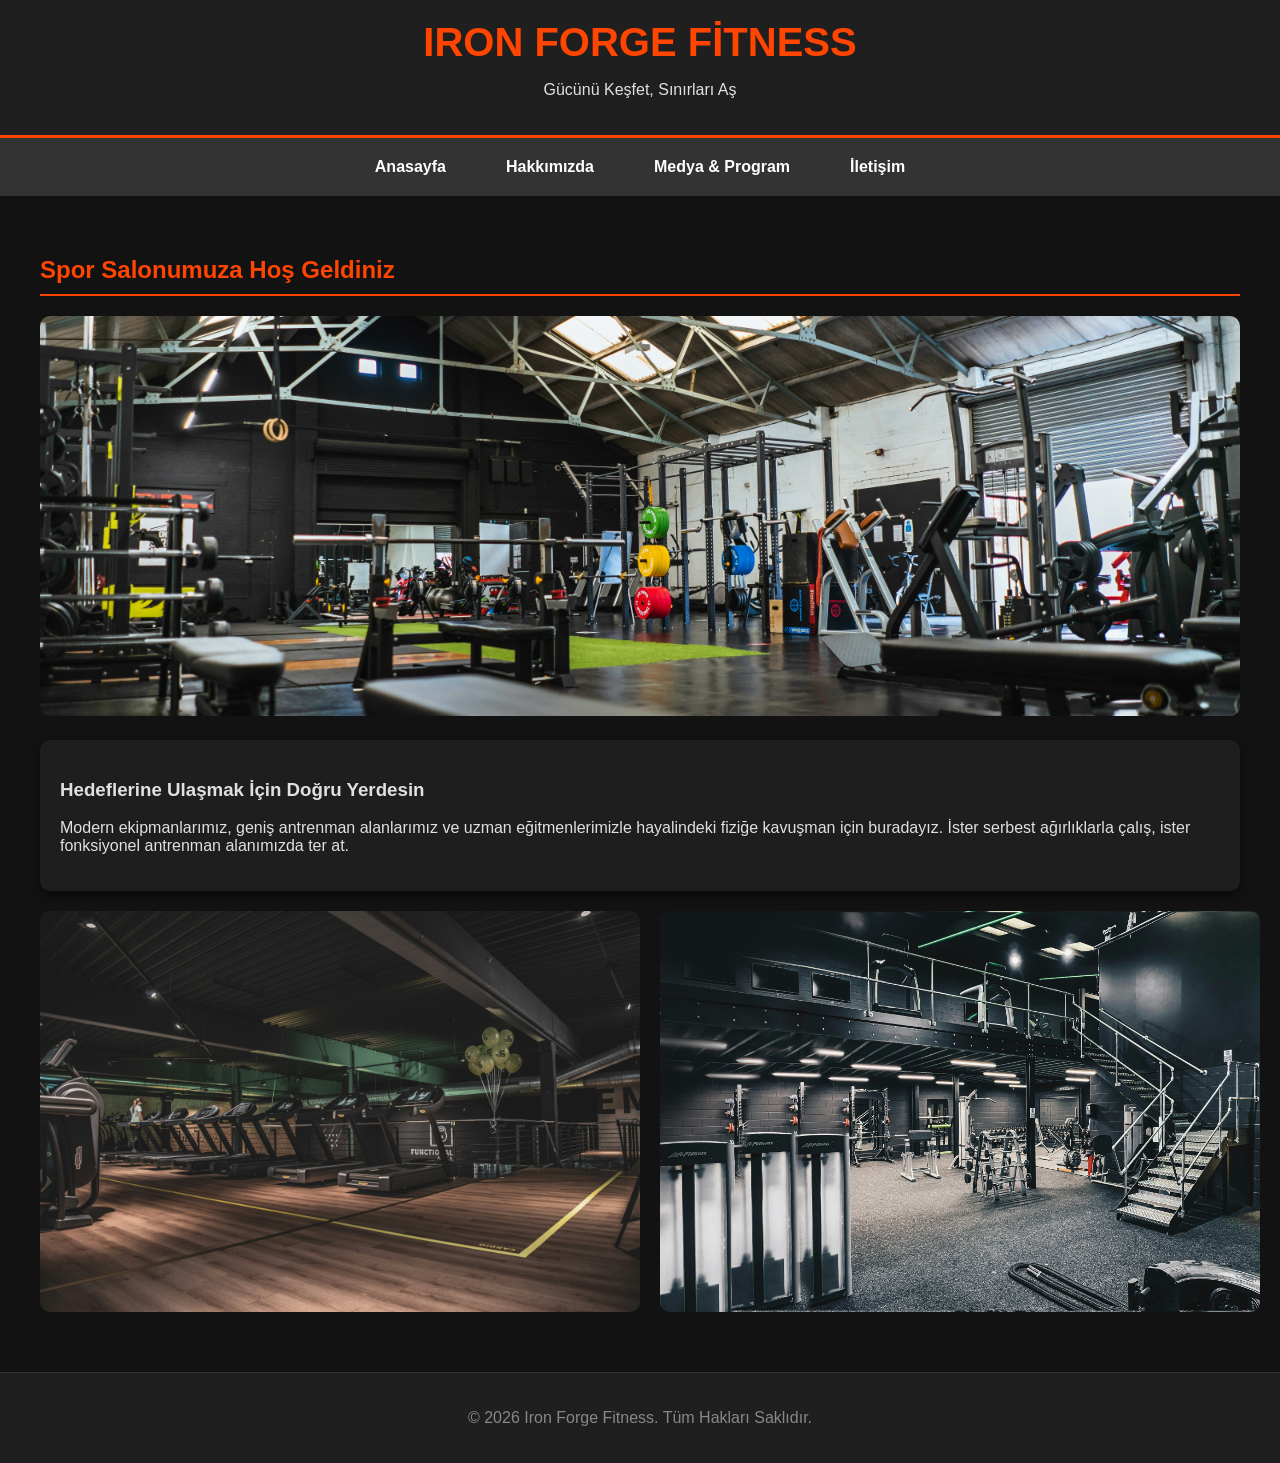
<file: index.html>
<!DOCTYPE html>
<html lang="tr">
<head>
    <meta charset="UTF-8">
    <title>Iron Forge Fitness | Anasayfa</title>
    <link rel="stylesheet" href="style.css">
</head>
<body>
    <header>
        <h1>Iron Forge Fitness</h1>
        <p>Gücünü Keşfet, Sınırları Aş</p>
    </header>

    <nav>
        <a href="index.html">Anasayfa</a>
        <a href="hakkimizda.html">Hakkımızda</a>
        <a href="medya.html">Medya & Program</a>
        <a href="iletisim.html">İletişim</a>
    </nav>

    <div class="container">
        <h2 style="color: #ff4500; border-bottom: 2px solid #ff4500; padding-bottom: 10px;">Spor Salonumuza Hoş Geldiniz</h2>
        
        <img src="samuel-girven-fqMu99l8sqo-unsplash.jpg" alt="Gym Genel Görünüm" class="hero-image">
        
        <div class="card">
            <h3>Hedeflerine Ulaşmak İçin Doğru Yerdesin</h3>
            <p>Modern ekipmanlarımız, geniş antrenman alanlarımız ve uzman eğitmenlerimizle hayalindeki fiziğe kavuşman için buradayız. İster serbest ağırlıklarla çalış, ister fonksiyonel antrenman alanımızda ter at.</p>
        </div>

        <div style="display: flex; gap: 20px;">
            <img src="sven-mieke-MsCgmHuirDo-unsplash.jpg" alt="Kardiyo Alanı" style="width: 50%; border-radius: 10px;">
            <img src="ambitious-studio-rick-barrett-aw9cszR7FGU-unsplash.jpg" alt="Ağırlık Alanı" style="width: 50%; border-radius: 10px;">
        </div>
    </div>

    <footer>
        <p>&copy; 2026 Iron Forge Fitness. Tüm Hakları Saklıdır.</p>
    </footer>
</body>
</html>
</file>
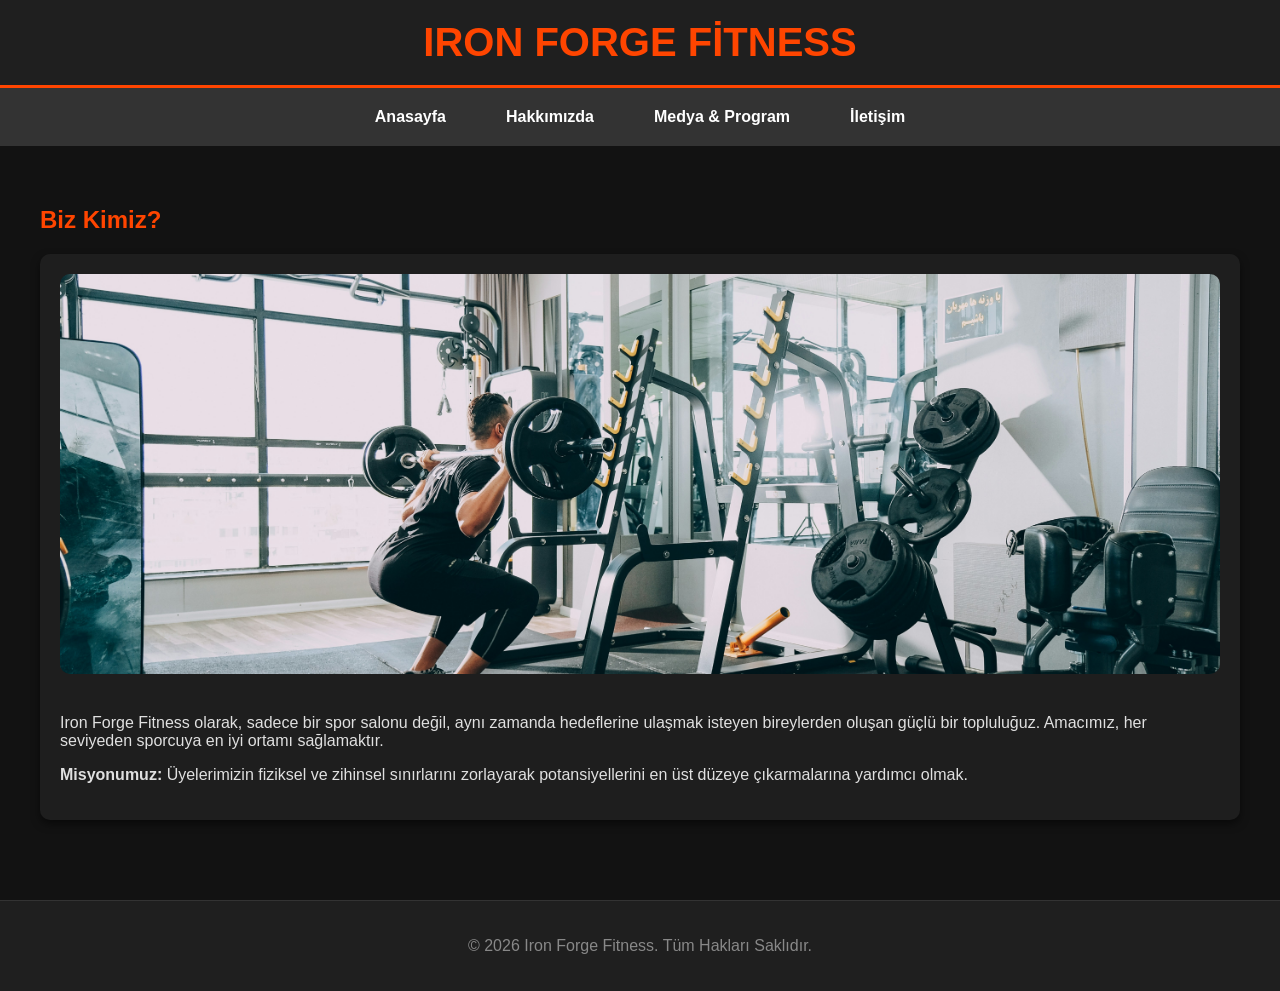
<file: hakkimizda.html>
<!DOCTYPE html>
<html lang="tr">
<head>
    <meta charset="UTF-8">
    <title>Hakkımızda | Iron Forge Fitness</title>
    <link rel="stylesheet" href="style.css">
</head>
<body>
    <header>
        <h1>Iron Forge Fitness</h1>
    </header>

    <nav>
        <a href="index.html">Anasayfa</a>
        <a href="hakkimizda.html">Hakkımızda</a>
        <a href="medya.html">Medya & Program</a>
        <a href="iletisim.html">İletişim</a>
    </nav>

    <div class="container">
        <h2 style="color: #ff4500;">Biz Kimiz?</h2>
        
        <div class="card">
            <img src="sam-moghadam-Z4Q9KHw9ofE-unsplash.jpg" alt="Squat Yapan Sporcu" style="width: 100%; max-height: 400px; object-fit: cover; border-radius: 10px; margin-bottom: 20px;">
            <p>Iron Forge Fitness olarak, sadece bir spor salonu değil, aynı zamanda hedeflerine ulaşmak isteyen bireylerden oluşan güçlü bir topluluğuz. Amacımız, her seviyeden sporcuya en iyi ortamı sağlamaktır.</p>
            <p><strong>Misyonumuz:</strong> Üyelerimizin fiziksel ve zihinsel sınırlarını zorlayarak potansiyellerini en üst düzeye çıkarmalarına yardımcı olmak.</p>
        </div>
    </div>

    <footer>
        <p>&copy; 2026 Iron Forge Fitness. Tüm Hakları Saklıdır.</p>
    </footer>
</body>
</html>
</file>
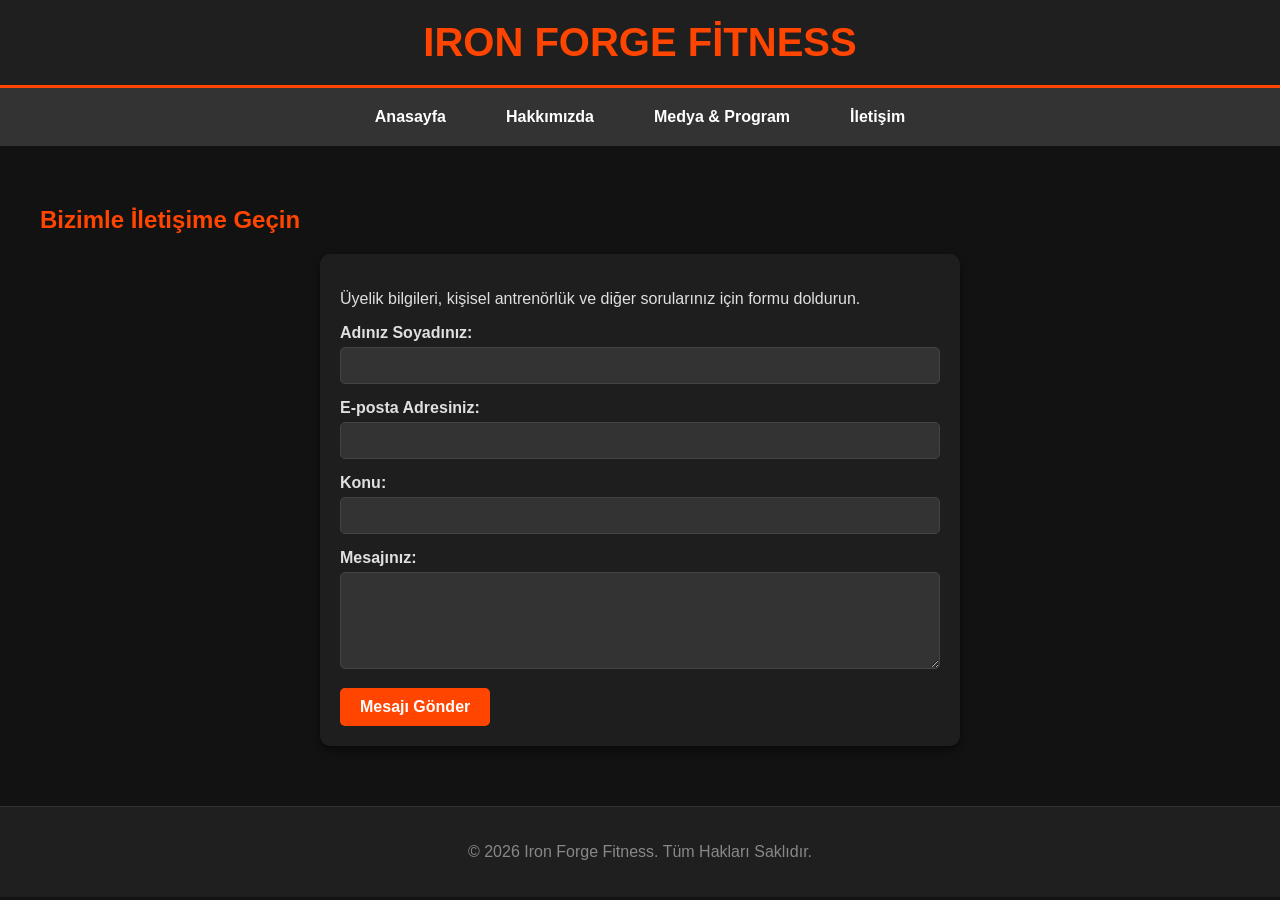
<file: iletisim.html>
<!DOCTYPE html>
<html lang="tr">
<head>
    <meta charset="UTF-8">
    <title>İletişim | Iron Forge Fitness</title>
    <link rel="stylesheet" href="style.css">
    <style>
        .form-group {
            margin-bottom: 15px;
        }
        .form-group label {
            display: block;
            margin-bottom: 5px;
            font-weight: bold;
        }
        .form-group input, .form-group textarea {
            width: 100%;
            padding: 10px;
            border: 1px solid #444;
            border-radius: 5px;
            background-color: #333;
            color: white;
            box-sizing: border-box;
        }
        .submit-btn {
            background-color: #ff4500;
            color: white;
            padding: 10px 20px;
            border: none;
            border-radius: 5px;
            cursor: pointer;
            font-size: 16px;
            font-weight: bold;
        }
        .submit-btn:hover {
            background-color: #cc3700;
        }
    </style>
</head>
<body>
    <header>
        <h1>Iron Forge Fitness</h1>
    </header>

    <nav>
        <a href="index.html">Anasayfa</a>
        <a href="hakkimizda.html">Hakkımızda</a>
        <a href="medya.html">Medya & Program</a>
        <a href="iletisim.html">İletişim</a>
    </nav>

    <div class="container">
        <h2 style="color: #ff4500;">Bizimle İletişime Geçin</h2>
        
        <div class="card" style="max-width: 600px; margin: 0 auto;">
            <p>Üyelik bilgileri, kişisel antrenörlük ve diğer sorularınız için formu doldurun.</p>
            
            <!-- E-posta Gönderme Formu (FormSubmit altyapısı ile) -->
            <!-- NOT: action kısmındaki URL, formun doğrudan email atmasını sağlar -->
            <form action="https://formsubmit.co/bartuozel7@gmail.com" method="POST">
                
                <!-- Spami engellemek için gizli alan -->
                <input type="hidden" name="_captcha" value="false">
                <!-- Başarılı gönderim sonrası yönlendirilecek sayfa (isteğe bağlı, şu an kapalı) -->
                <!-- <input type="hidden" name="_next" value="https://seninsiten.com/tesekkurler.html"> -->

                <div class="form-group">
                    <label for="name">Adınız Soyadınız:</label>
                    <input type="text" id="name" name="name" required>
                </div>
                
                <div class="form-group">
                    <label for="email">E-posta Adresiniz:</label>
                    <input type="email" id="email" name="email" required>
                </div>
                
                <div class="form-group">
                    <label for="subject">Konu:</label>
                    <input type="text" id="subject" name="subject" required>
                </div>
                
                <div class="form-group">
                    <label for="message">Mesajınız:</label>
                    <textarea id="message" name="message" rows="5" required></textarea>
                </div>
                
                <button type="submit" class="submit-btn">Mesajı Gönder</button>
            </form>
        </div>
    </div>

    <footer>
        <p>&copy; 2026 Iron Forge Fitness. Tüm Hakları Saklıdır.</p>
    </footer>
</body>
</html>
</file>
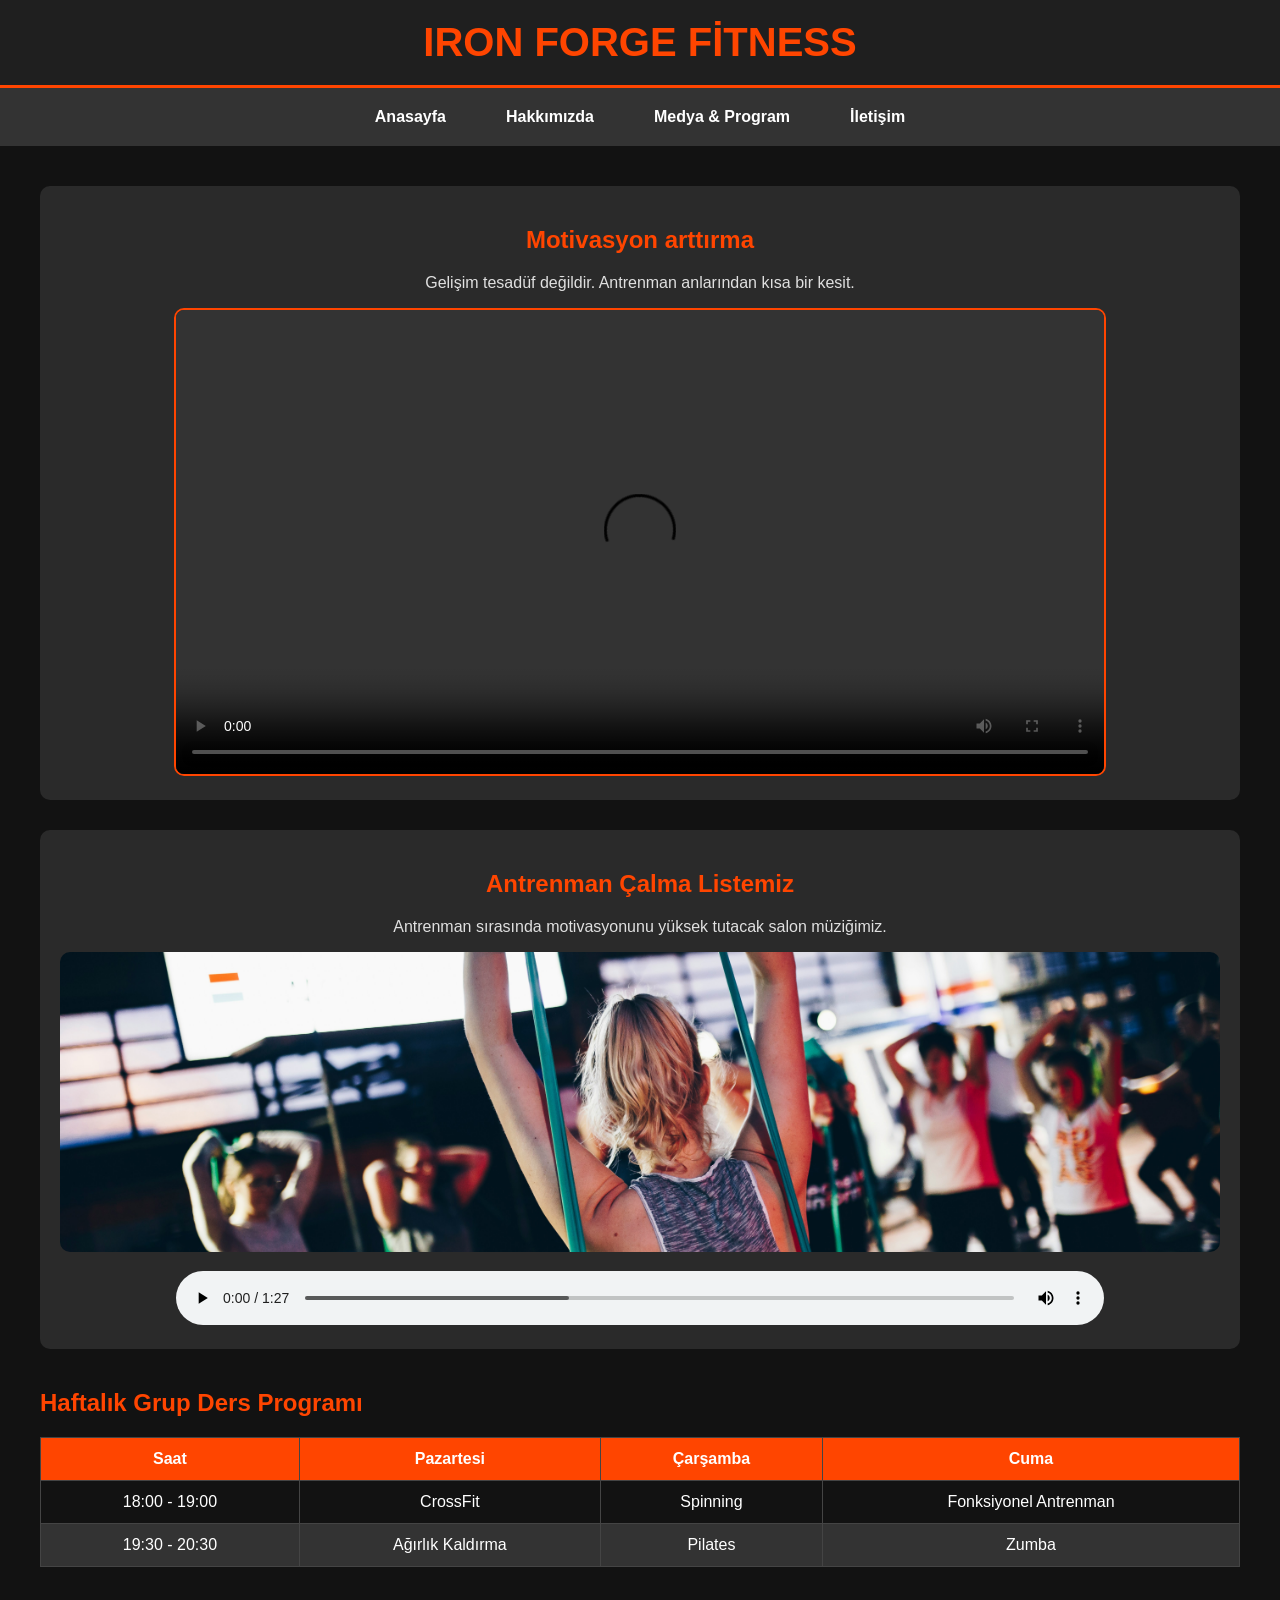
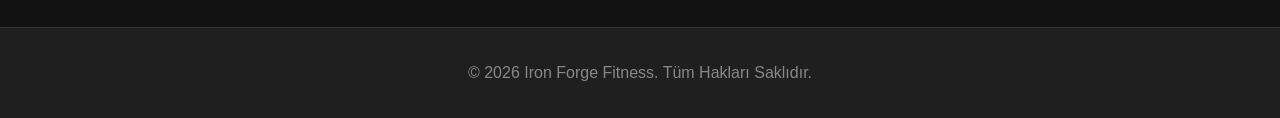
<file: medya.html>
<!DOCTYPE html>
<html lang="tr">
<head>
    <meta charset="UTF-8">
    <title>Medya & Program | Iron Forge Fitness</title>
    <link rel="stylesheet" href="style.css">
    
    <!-- Sayfa İçi CSS (Internal CSS) Kuralı 3 -->
    <style>
        .media-section {
            background-color: #2a2a2a;
            padding: 20px;
            border-radius: 10px;
            margin-bottom: 30px;
            text-align: center;
        }
        .program-table {
            width: 100%;
            border-collapse: collapse;
            margin-top: 20px;
            color: white;
        }
        .program-table th, .program-table td {
            border: 1px solid #444;
            padding: 12px;
            text-align: center;
        }
        .program-table th {
            background-color: #ff4500;
            color: white;
        }
        .program-table tr:nth-child(even) {
            background-color: #333;
        }
    </style>
</head>
<body>
    <header>
        <h1>Iron Forge Fitness</h1>
    </header>

    <nav>
        <a href="index.html">Anasayfa</a>
        <a href="hakkimizda.html">Hakkımızda</a>
        <a href="medya.html">Medya & Program</a>
        <a href="iletisim.html">İletişim</a>
    </nav>

    <div class="container">
        
        <!-- Video Alanı -->
        <div class="media-section">
            <h2 style="color: #ff4500;">Motivasyon arttırma</h2>
            <p>Gelişim tesadüf değildir. Antrenman anlarından kısa bir kesit.</p>
            <video width="80%" controls style="border: 2px solid #ff4500; border-radius: 10px;">
                <source src="5320001-uhd_3840_2160_25fps.mp4" type="video/mp4">
                Tarayıcınız video etiketini desteklemiyor.
            </video>
        </div>

        <!-- Ses / Müzik Alanı -->
        <div class="media-section">
            <h2 style="color: #ff4500;">Antrenman Çalma Listemiz</h2>
            <p>Antrenman sırasında motivasyonunu yüksek tutacak salon müziğimiz.</p>
            <img src="geert-pieters-3RnkZpDqsEI-unsplash.jpg" alt="Grup Dersi" style="width: 100%; max-height: 300px; object-fit: cover; border-radius: 10px; margin-bottom: 15px;">
            <audio controls style="width: 80%;">
                <source src="ikoliks_aj-sport-workout-gym-music-346427.mp3" type="audio/mpeg">
                Tarayıcınız ses etiketini desteklemiyor.
            </audio>
        </div>

        <!-- Tablo Alanı -->
        <h2 style="color: #ff4500; margin-top: 40px;">Haftalık Grup Ders Programı</h2>
        <table class="program-table">
            <thead>
                <tr>
                    <th>Saat</th>
                    <th>Pazartesi</th>
                    <th>Çarşamba</th>
                    <th>Cuma</th>
                </tr>
            </thead>
            <tbody>
                <tr>
                    <td>18:00 - 19:00</td>
                    <td>CrossFit</td>
                    <td>Spinning</td>
                    <td>Fonksiyonel Antrenman</td>
                </tr>
                <tr>
                    <td>19:30 - 20:30</td>
                    <td>Ağırlık Kaldırma</td>
                    <td>Pilates</td>
                    <td>Zumba</td>
                </tr>
            </tbody>
        </table>

    </div>

    <footer>
        <p>&copy; 2026 Iron Forge Fitness. Tüm Hakları Saklıdır.</p>
    </footer>
</body>
</html>
</file>
<file: style.css>
/* style.css */
body {
    font-family: 'Segoe UI', Tahoma, Geneva, Verdana, sans-serif;
    margin: 0;
    padding: 0;
    background-color: #121212;
    color: #e0e0e0;
}
header {
    background-color: #1f1f1f;
    padding: 20px;
    text-align: center;
    border-bottom: 3px solid #ff4500;
}
header h1 {
    margin: 0;
    color: #ff4500;
    font-size: 2.5em;
    text-transform: uppercase;
}
nav {
    background-color: #333;
    display: flex;
    justify-content: center;
    padding: 10px 0;
}
nav a {
    color: white;
    text-decoration: none;
    padding: 10px 20px;
    margin: 0 10px;
    font-weight: bold;
    border-radius: 5px;
    transition: background-color 0.3s;
}
nav a:hover {
    background-color: #ff4500;
}
.container {
    max-width: 1200px;
    margin: 20px auto;
    padding: 20px;
}
.hero-image {
    width: 100%;
    height: 400px;
    object-fit: cover;
    border-radius: 10px;
    margin-bottom: 20px;
}
footer {
    background-color: #1f1f1f;
    color: #888;
    text-align: center;
    padding: 20px;
    margin-top: 40px;
    border-top: 1px solid #333;
}
.card {
    background-color: #1e1e1e;
    padding: 20px;
    border-radius: 10px;
    box-shadow: 0 4px 8px rgba(0,0,0,0.5);
    margin-bottom: 20px;
}
</file>
